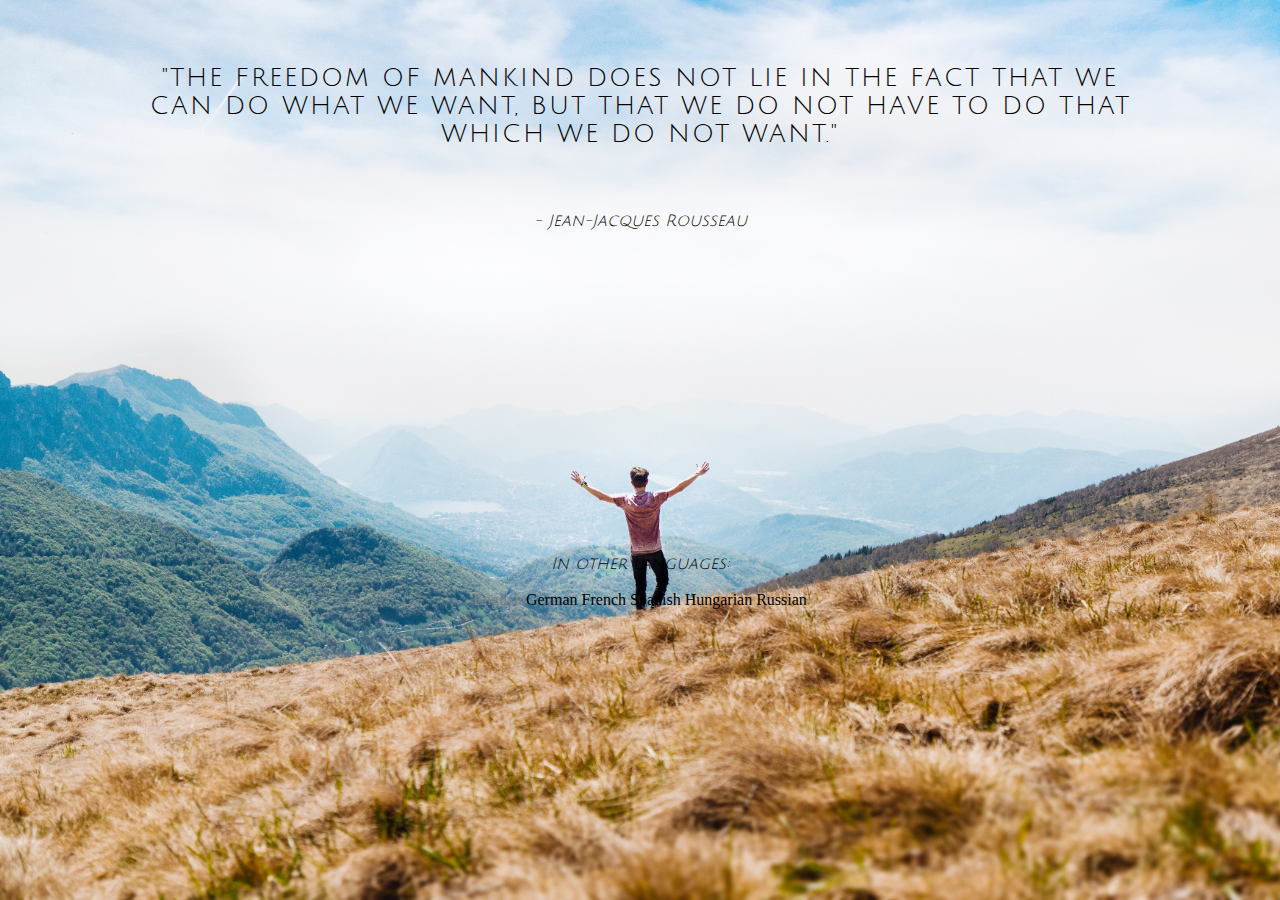
<file: index.html>
<!DOCTYPE html>
<html lang="en">
<head>
    <meta charset="UTF-8">
    <meta http-equiv="X-UA-Compatible" content="IE=edge">
    <meta name="viewport" content="width=device-width, initial-scale=1.0">
    <link rel="stylesheet" type="text/css" href="main.css">
    <link rel="preconnect" href="https://fonts.gstatic.com">
<link href="https://fonts.googleapis.com/css2?family=Roboto+Mono:wght@100&display=swap" rel="stylesheet">
<link rel="preconnect" href="https://fonts.gstatic.com">
<link href="https://fonts.googleapis.com/css2?family=Raleway:wght@100&display=swap" rel="stylesheet">
<link rel="preconnect" href="https://fonts.gstatic.com">
<link href="https://fonts.googleapis.com/css2?family=Nanum+Gothic&display=swap" rel="stylesheet">
<link href="https://fonts.googleapis.com/css?family=Crimson+Text%7CJulius+Sans+One" rel="stylesheet">
    <title>Freedom</title> <!--English-->
</head>
<body>
    <div class="wrapper">
   <h1>"The freedom of mankind does not lie in the fact that we <br>can do what we want, but that we do not have to do that <br>which we do not want."</h1> 
   <span>- Jean-Jacques Rousseau</span>
    </div>
    <div class="nav_wrapper">
    <span>In other languages:</span><br><br>
    <a class="active" href="index.html">English</a>
    <a href="deutsch.html">German</a>
    <a href="french.html">French</a>
    <a href="espanol.html">Spanish</a>
    <a href="magyar.html">Hungarian</a>
    <a href="russian.html">Russian</a>
    </div>
</body>
</html>
</file>
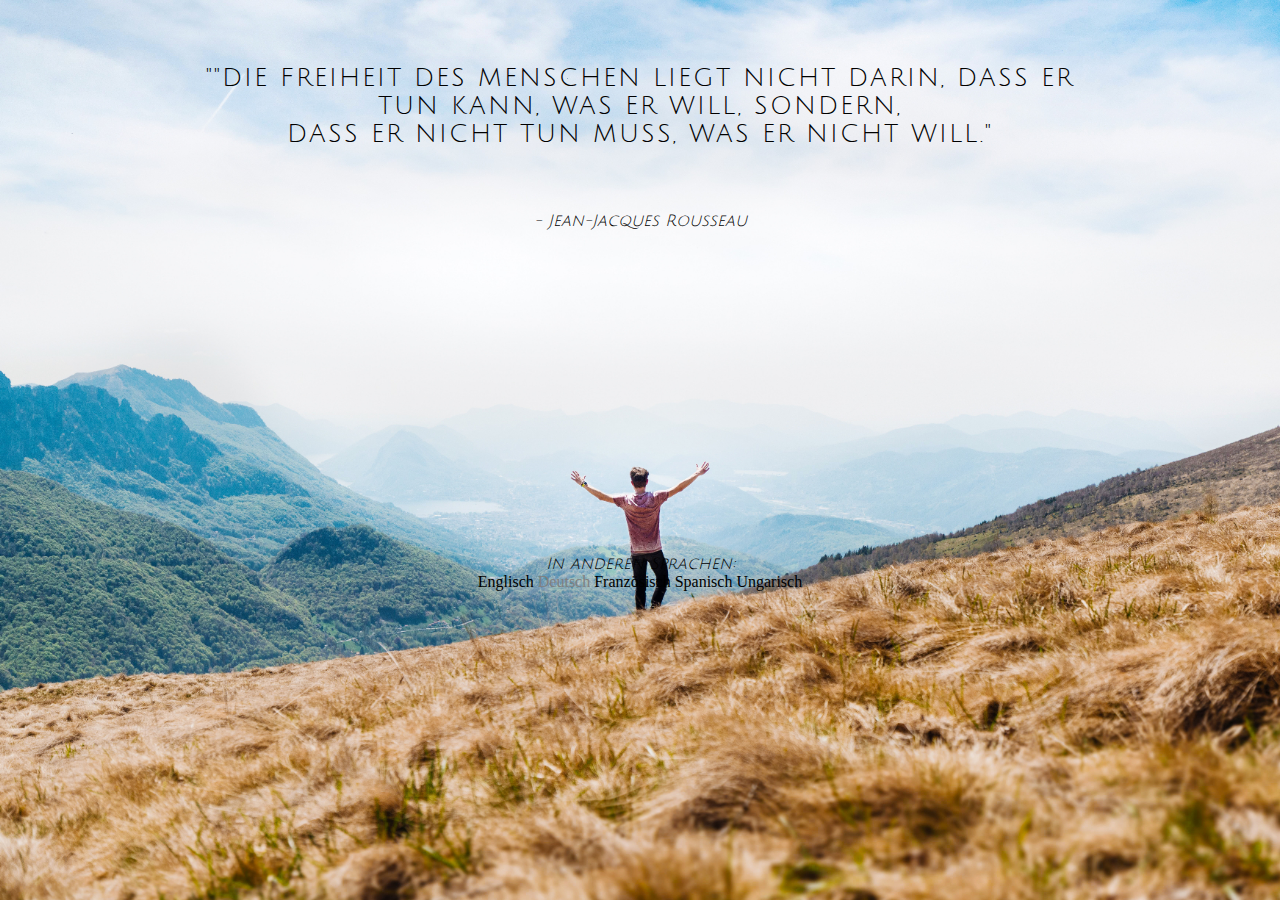
<file: deutsch.html>
<!DOCTYPE html>
<html lang="en">
<head>
    <meta charset="UTF-8">
    <meta http-equiv="X-UA-Compatible" content="IE=edge">
    <meta name="viewport" content="width=device-width, initial-scale=1.0">
    <link rel="stylesheet" type="text/css" href="main.css">
    <link rel="preconnect" href="https://fonts.gstatic.com">
<link href="https://fonts.googleapis.com/css2?family=Roboto+Mono:wght@100&display=swap" rel="stylesheet">
<link rel="preconnect" href="https://fonts.gstatic.com">
<link href="https://fonts.googleapis.com/css2?family=Raleway:wght@100&display=swap" rel="stylesheet">
<link rel="preconnect" href="https://fonts.gstatic.com">
<link href="https://fonts.googleapis.com/css2?family=Nanum+Gothic&display=swap" rel="stylesheet">
<link href="https://fonts.googleapis.com/css?family=Crimson+Text%7CJulius+Sans+One" rel="stylesheet">
    <title>Freedom</title> <!--German-->
</head>
<body>
    <div class="wrapper">
   <h1>""Die Freiheit des Menschen liegt nicht darin, dass er <br> tun kann, was er will, sondern, <br>dass er nicht tun muss, was er nicht will."</h1> 
   <span>- Jean-Jacques Rousseau</span>
    </div>
    <div class="nav_wrapper">
    <span>In anderen Sprachen:</span><br>
    <a href="index.html">Englisch</a>
    <a class="active" href="deutsch.html">Deutsch</a>
    <a href="french.html">Französisch</a>
    <a href="espanol.html">Spanisch</a>
    <a href="magyar.html">Ungarisch</a>
    </div>
</body>
</html>
</file>
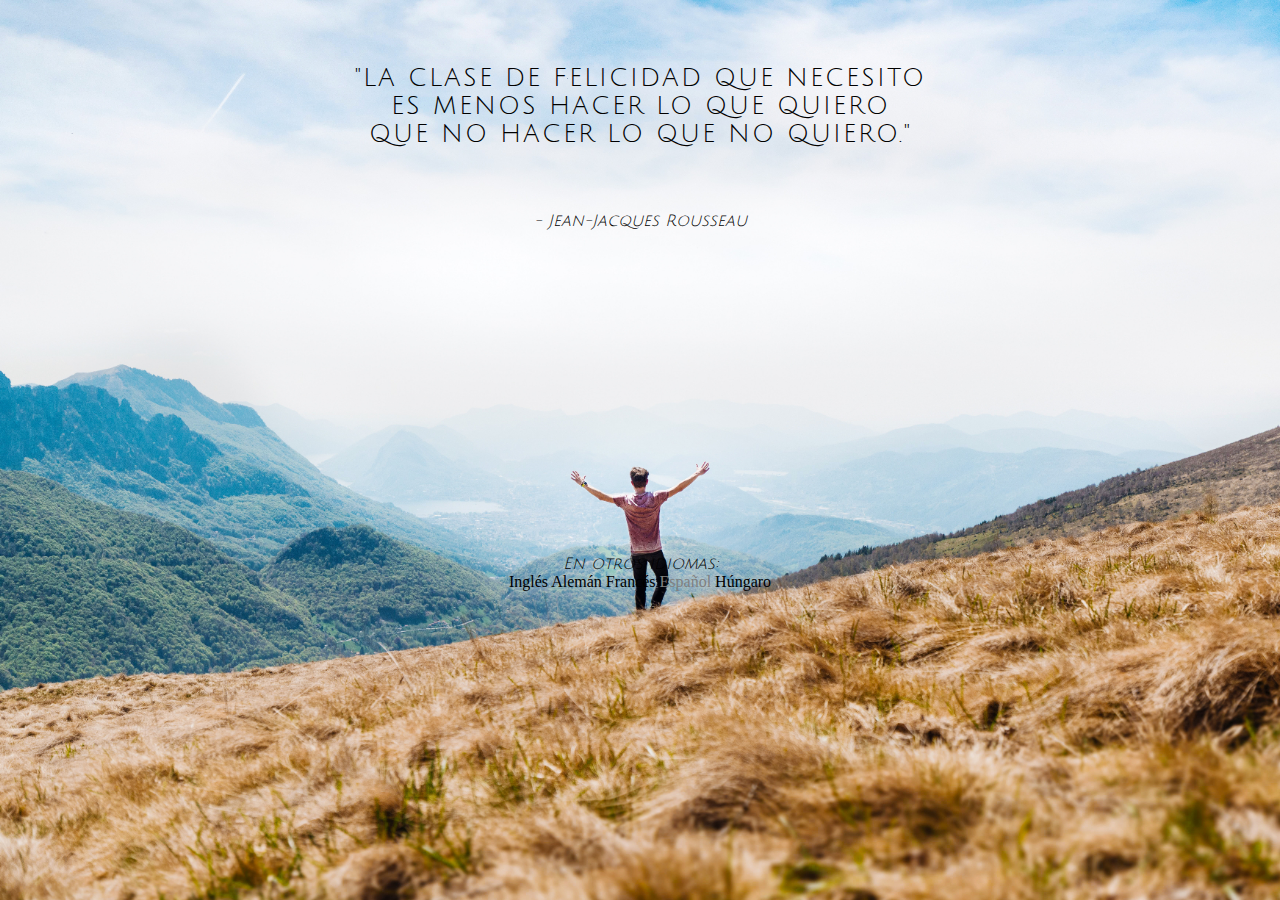
<file: espanol.html>
<!DOCTYPE html>
<html lang="en">
<head>
    <meta charset="UTF-8">
    <meta http-equiv="X-UA-Compatible" content="IE=edge">
    <meta name="viewport" content="width=device-width, initial-scale=1.0">
    <link rel="stylesheet" type="text/css" href="main.css">
    <link rel="preconnect" href="https://fonts.gstatic.com">
<link href="https://fonts.googleapis.com/css2?family=Roboto+Mono:wght@100&display=swap" rel="stylesheet">
<link rel="preconnect" href="https://fonts.gstatic.com">
<link href="https://fonts.googleapis.com/css2?family=Raleway:wght@100&display=swap" rel="stylesheet">
<link rel="preconnect" href="https://fonts.gstatic.com">
<link href="https://fonts.googleapis.com/css2?family=Nanum+Gothic&display=swap" rel="stylesheet">
<link href="https://fonts.googleapis.com/css?family=Crimson+Text%7CJulius+Sans+One" rel="stylesheet">
    <title>Freedom</title> <!--Espanol-->
</head>
<body>
    <div class="wrapper">
   <h1>"La clase de felicidad que necesito<br> es menos hacer lo que quiero<br> que no hacer lo que no quiero."</h1> 
   <span>- Jean-Jacques Rousseau</span>
    </div>
    <div class="nav_wrapper">
    <span>En otros idiomas:</span><br>
    <a href="index.html">Inglés</a>
    <a href="deutsch.html">Alemán</a>
    <a href="french.html">Francés</a>
    <a class="active" href="espanol.html">Español</a>
    <a href="magyar.html">Húngaro</a>
    </div>
</body>
</html>
</file>
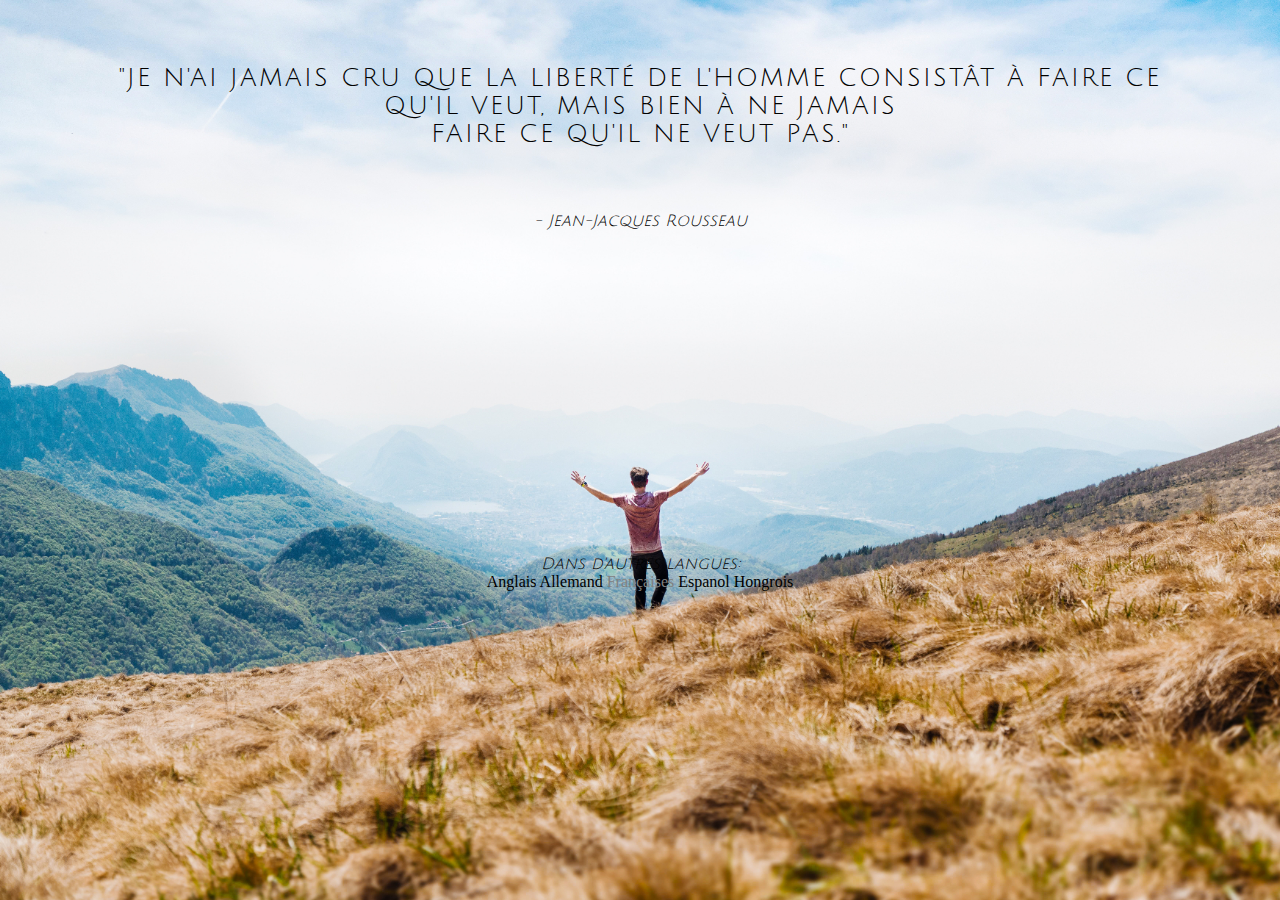
<file: french.html>
<!DOCTYPE html>
<html lang="en">
<head>
    <meta charset="UTF-8">
    <meta http-equiv="X-UA-Compatible" content="IE=edge">
    <meta name="viewport" content="width=device-width, initial-scale=1.0">
    <link rel="stylesheet" type="text/css" href="main.css">
    <link rel="preconnect" href="https://fonts.gstatic.com">
<link href="https://fonts.googleapis.com/css2?family=Roboto+Mono:wght@100&display=swap" rel="stylesheet">
<link rel="preconnect" href="https://fonts.gstatic.com">
<link href="https://fonts.googleapis.com/css2?family=Raleway:wght@100&display=swap" rel="stylesheet">
<link rel="preconnect" href="https://fonts.gstatic.com">
<link href="https://fonts.googleapis.com/css2?family=Nanum+Gothic&display=swap" rel="stylesheet">
<link href="https://fonts.googleapis.com/css?family=Crimson+Text%7CJulius+Sans+One" rel="stylesheet">
    <title>Freedom</title> <!--French-->
</head>
<body>
    <div class="wrapper">
   <h1>"Je n'ai jamais cru que la liberté de l'homme consistât à faire ce <br> qu'il veut, mais bien à ne jamais<br> faire ce qu'il ne veut pas."</h1> 
   <span>- Jean-Jacques Rousseau</span>
    </div>
    <div class="nav_wrapper">
    <span>Dans d'autres langues:</span><br>
    <a href="index.html">Anglais</a>
    <a href="deutsch.html">Allemand</a>
    <a class="active" href="french.html">Françaises</a>
    <a href="espanol.html">Espanol</a>
    <a href="magyar.html">Hongrois</a>
    </div>
</body>
</html>
</file>
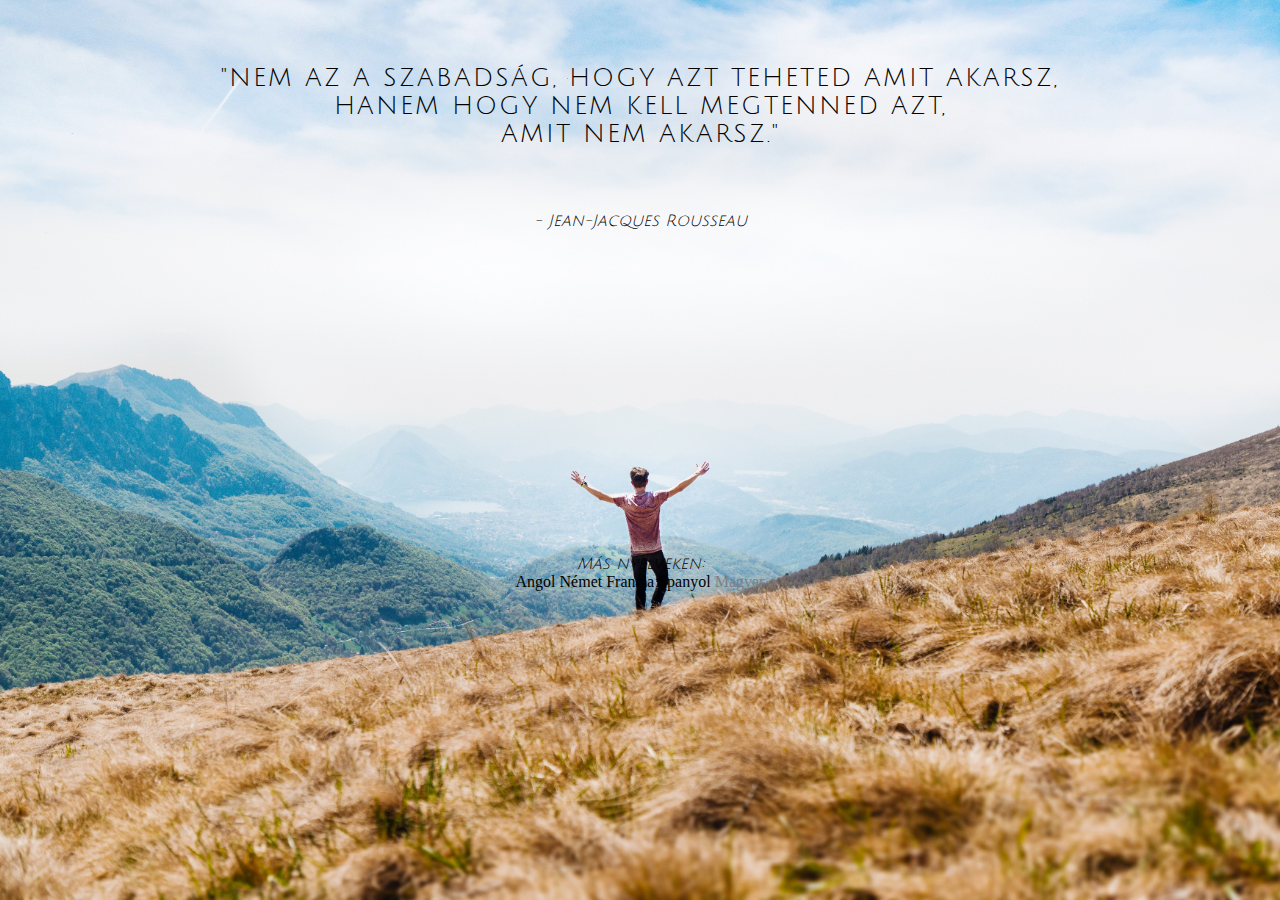
<file: magyar.html>
<!DOCTYPE html>
<html lang="en">
<head>
    <meta charset="UTF-8">
    <meta http-equiv="X-UA-Compatible" content="IE=edge">
    <meta name="viewport" content="width=device-width, initial-scale=1.0">
    <link rel="stylesheet" type="text/css" href="main.css">
    <link rel="preconnect" href="https://fonts.gstatic.com">
<link href="https://fonts.googleapis.com/css2?family=Roboto+Mono:wght@100&display=swap" rel="stylesheet">
<link rel="preconnect" href="https://fonts.gstatic.com">
<link href="https://fonts.googleapis.com/css2?family=Raleway:wght@100&display=swap" rel="stylesheet">
<link rel="preconnect" href="https://fonts.gstatic.com">
<link href="https://fonts.googleapis.com/css2?family=Nanum+Gothic&display=swap" rel="stylesheet">
<link href="https://fonts.googleapis.com/css?family=Crimson+Text%7CJulius+Sans+One" rel="stylesheet">
    <title>Freedom</title> <!--Magyar-->
</head>
<body>
    <div class="wrapper">
   <h1>"Nem az a szabadság, hogy azt teheted amit akarsz,<br> hanem hogy nem kell megtenned azt, <br>amit nem akarsz."</h1> 
   <span>- Jean-Jacques Rousseau</span>
    </div>
    <div class="nav_wrapper">
    <span>Más nyelveken:</span><br>
    <a href="index.html">Angol</a>
    <a href="deutsch.html">Német</a>
    <a href="french.html">Francia</a>
    <a href="espanol.html">Spanyol</a>
    <a class="active" href="magyar.html">Magyar</a>
    </div>
</body>
</html>
</file>
<file: main.css>
/*CSS reset*/
* {
    margin: 0;
    padding: 0;
    font-size: 1em;
    font-family: inherit;
    text-align: center;
  }

  .wrapper {
   display: flex;
   flex-direction: column; 
   width: 100%;
   height: 50%;
  }

  h1 {
    padding: 5% 0%;
    text-transform: uppercase;
    font-size: 25px;
    font-family: 'Julius Sans One', sans-serif;
    letter-spacing: 2px;
    font-weight: lighter;
  }

  span {
    text-align: center;
    color: black;
    padding: 0 0 5px 0;
    font-family: 'Julius Sans One', sans-serif;
    font-style: italic;
    font-family: 'Julius Sans One', sans-serif;
    color: black;
  }

  a:hover {
    color: green;
  }

  a {
    text-decoration: none;
    color: black;
  }

  .active {
   color: gray;
  }
  
.nav_wrapper {
  width: 100%;
  height: 50%;
  padding-top: 25%;
}

  body {
      background: url('assets/freedom.jpg') no-repeat center center fixed;
      background-size:cover;
  }
</file>
